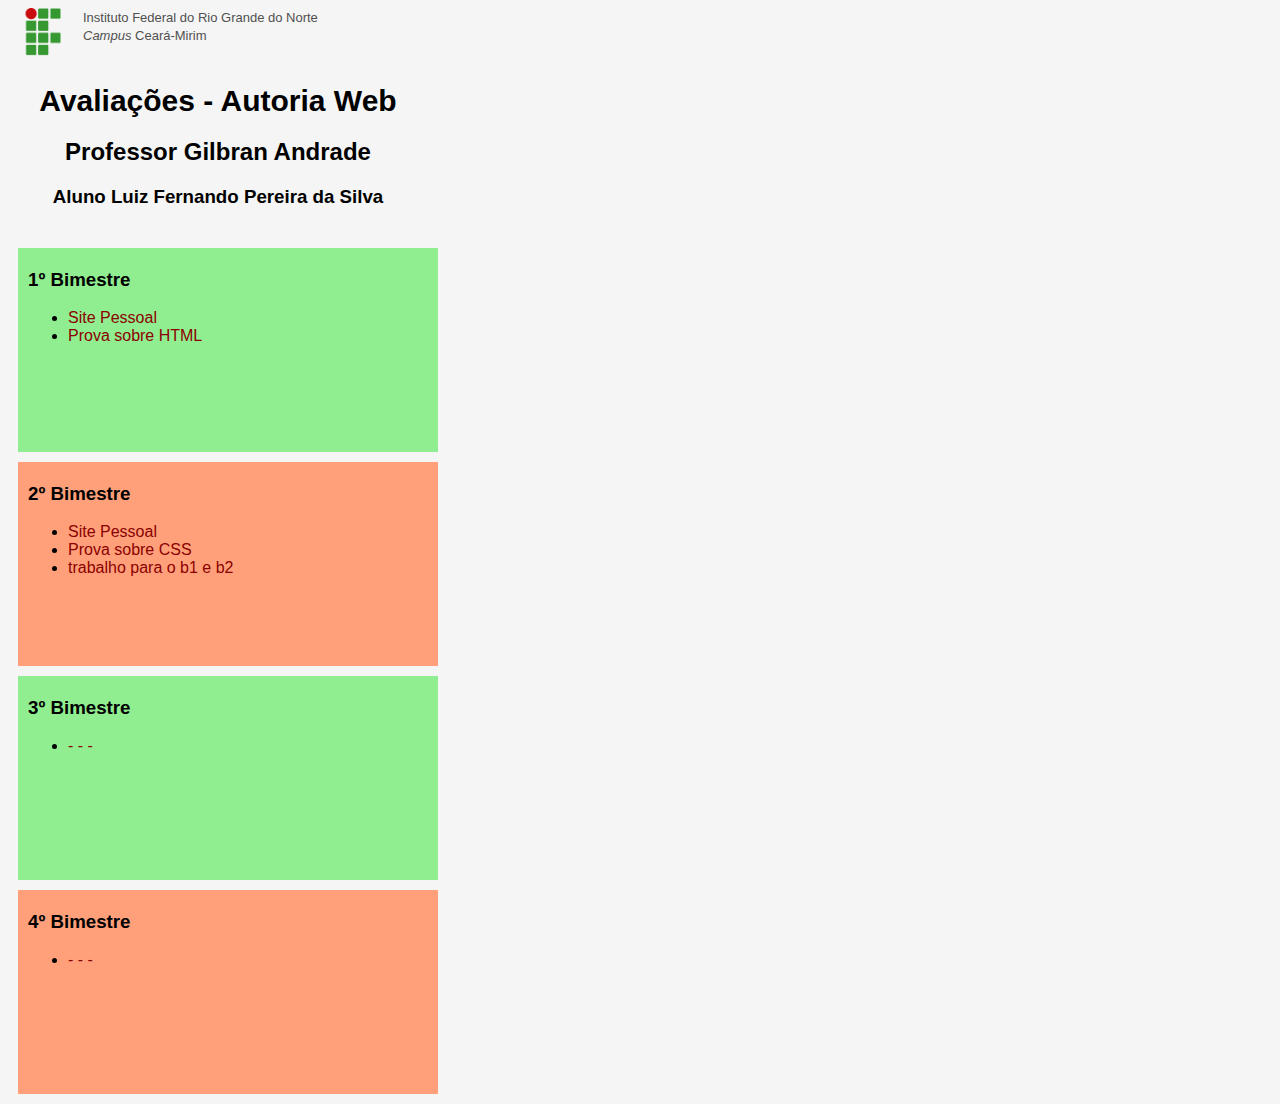
<file: index.html>
<!DOCTYPE html>
<html>
<head>
    <title>Avaliação</title>
    <link rel='stylesheet' href='style.css'>
</head>
<body>
    <div class="topo">
        <img class="logo" src="images/if_small.png">
        <span class="ifrn">Instituto Federal do Rio Grande do Norte</span><br>
        <span class="ifrn"><em>Campus</em> Ceará-Mirim</span>
    </div>
    <div class="titulo">
        <h1>Avaliações - Autoria Web</h1>
        <h2>Professor Gilbran Andrade</h2>
        <h3>Aluno Luiz Fernando Pereira da Silva</h4>
    </div>
    <div class="bimestre bimImpar">
        <h3>1º Bimestre</h3>
        <ul>
            <li><a href="bimestre2/index.html">Site Pessoal</a></li>
            <li><a href="#">Prova sobre HTML</a></li>
        </ul>
    </div>
    <div class="bimestre bimPar">
        <h3>2º Bimestre</h3>
        <ul>
            <li><a href="bimestre2/index.html">Site Pessoal</a></li>
            <li><a href="#">Prova sobre CSS</a></li>
            <li><a href="#">trabalho para o b1 e b2</a></li>
        </ul>
    </div>
    <div class="bimestre bimImpar">
        <h3>3º Bimestre</h3>
        <ul>
            <li><a href="#">- - -</a></li>
        </ul>
    </div>
    <div class="bimestre bimPar">
        <h3>4º Bimestre</h3>
        <ul>
            <li><a href="#">- - -</a></li>
        </ul>
    </div>
</body>
</html>
</file>
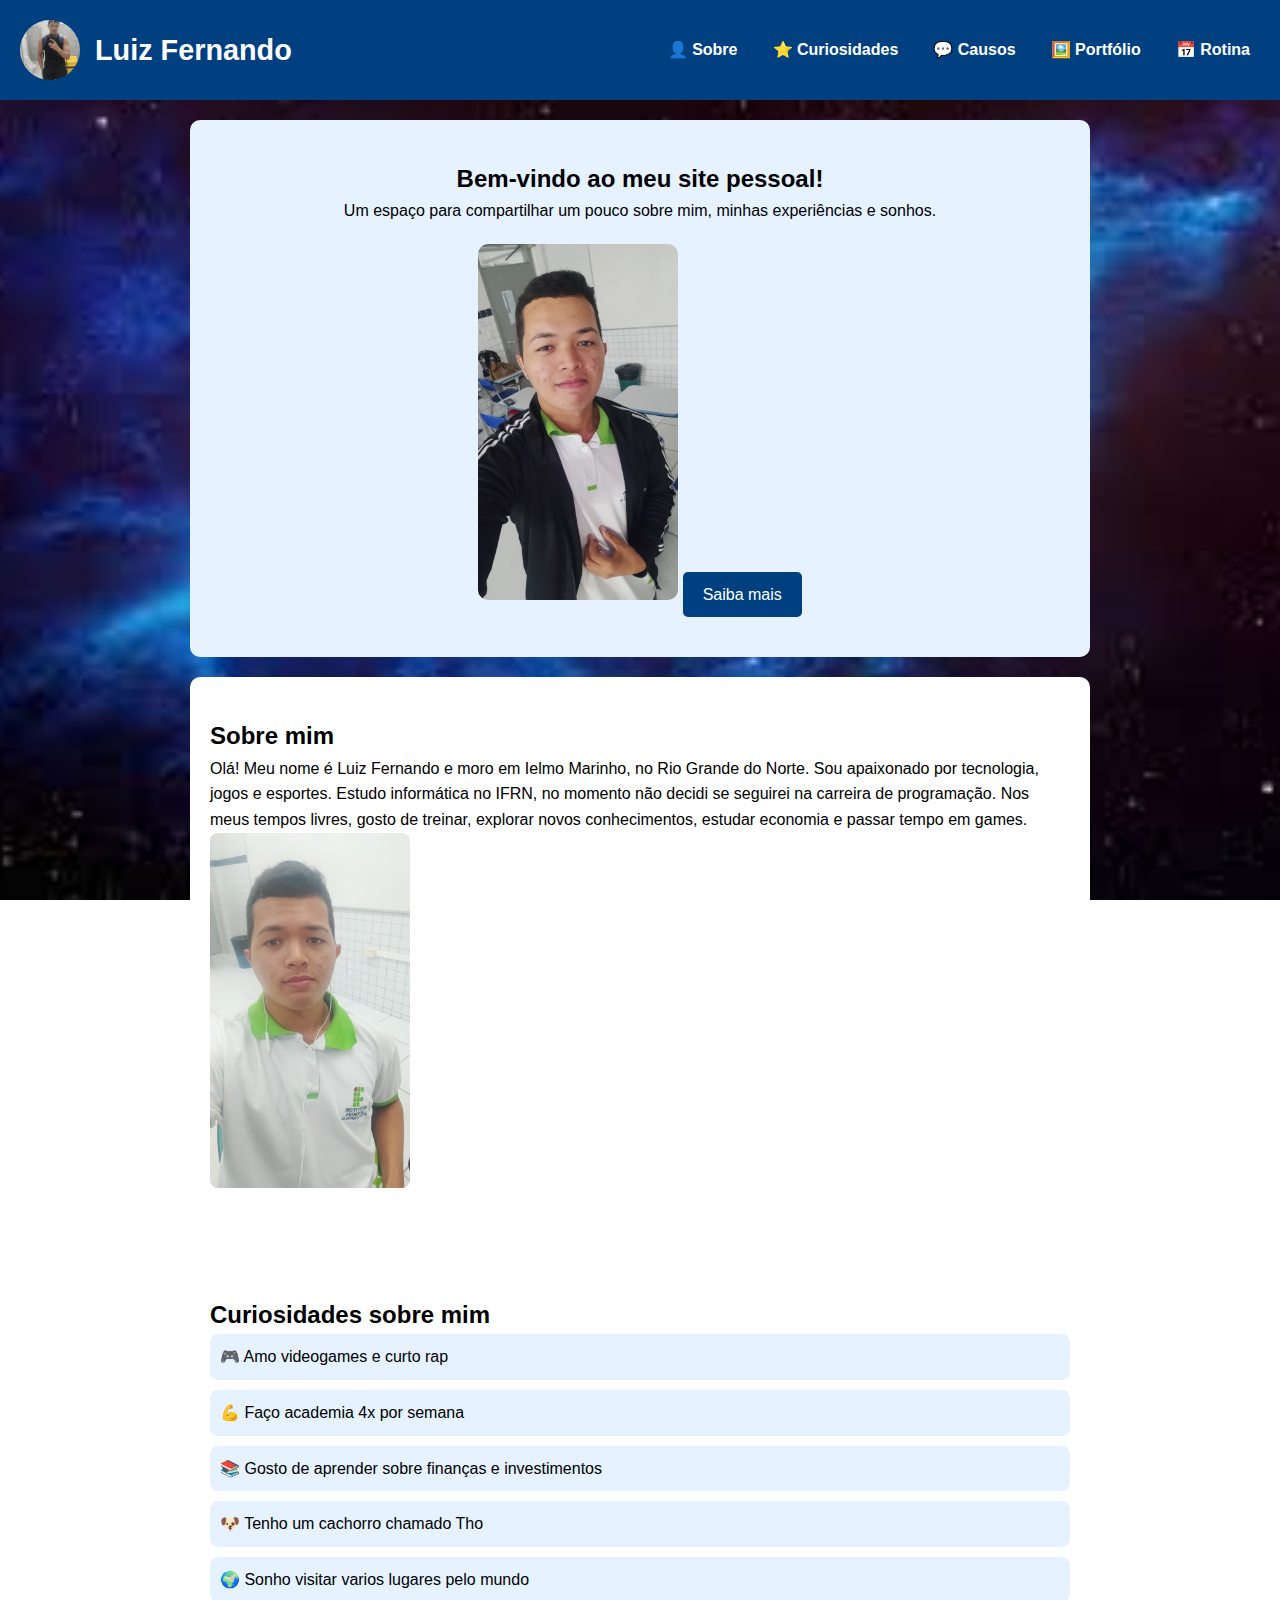
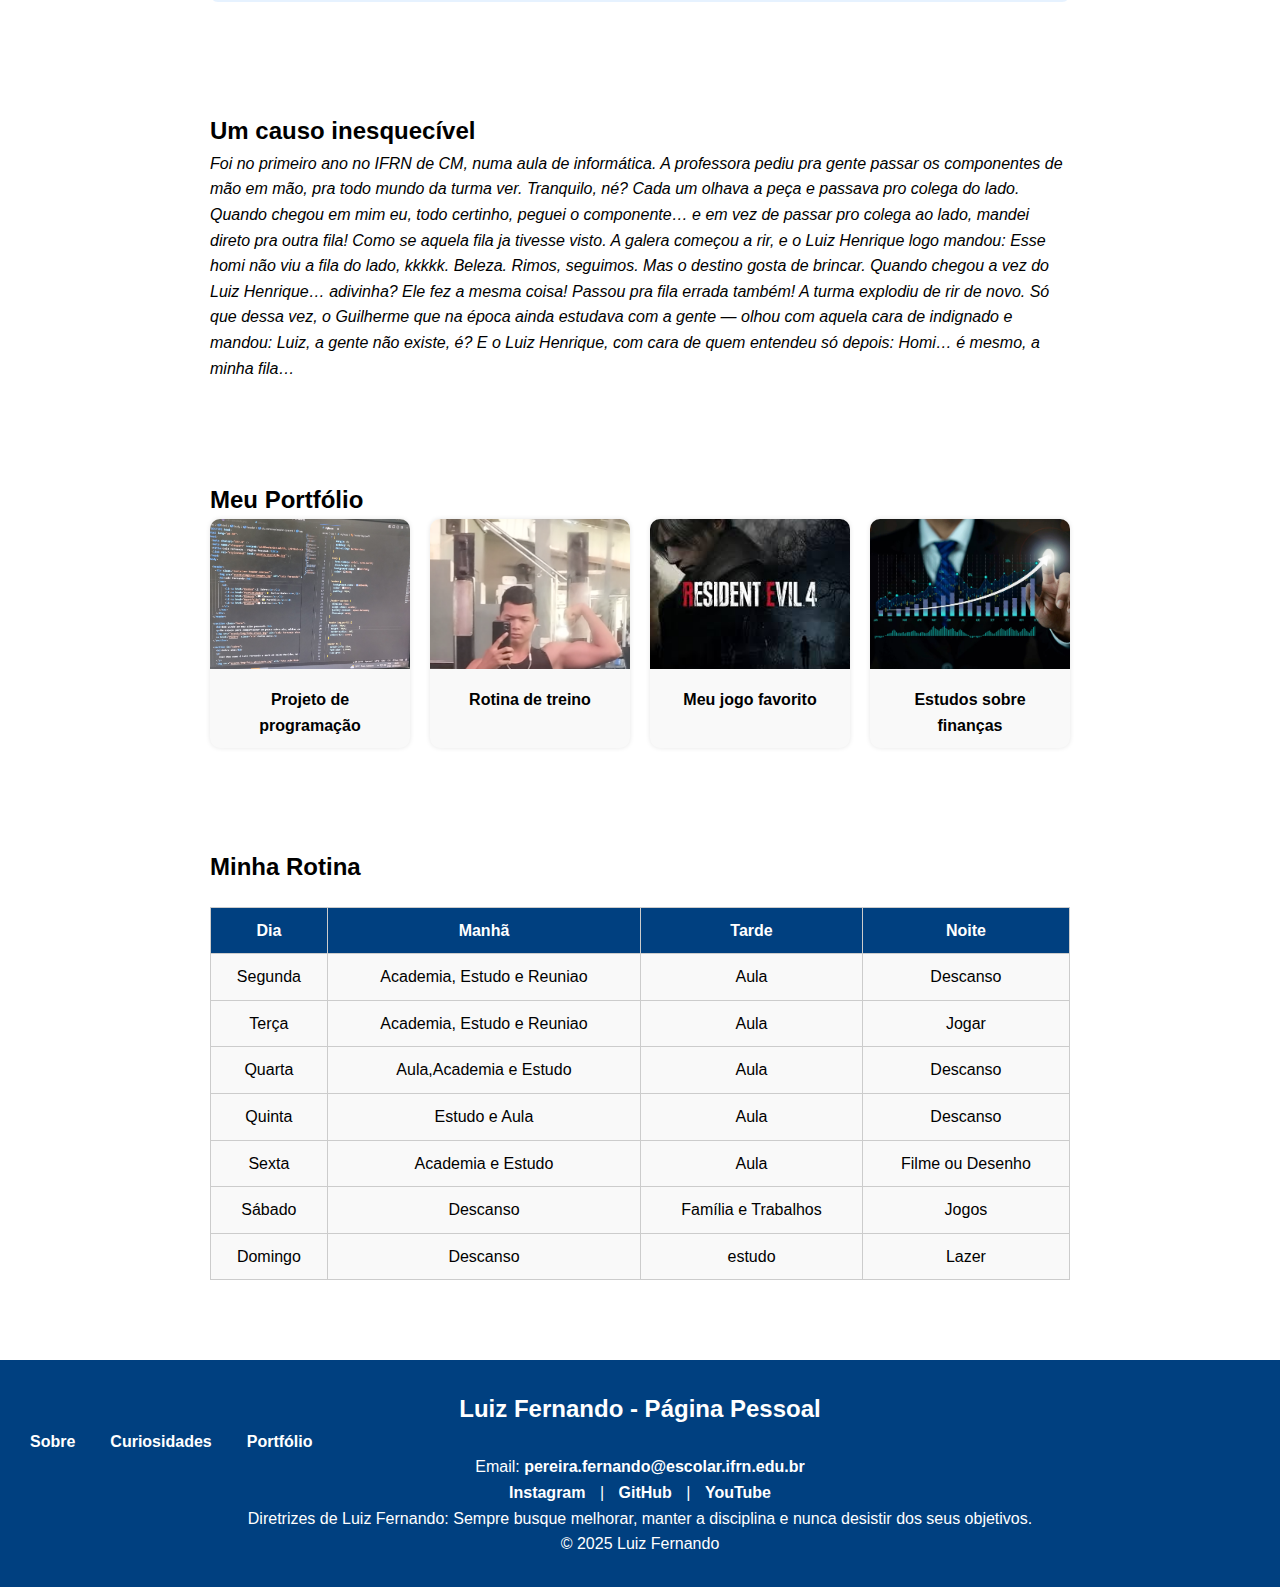
<file: bimestre2/index.html>
<!DOCTYPE html>
<html lang="pt-BR">
<head>
  <meta charset="UTF-8" />
  <meta name="viewport" content="width=device-width, initial-scale=1.0" />
  <title>Luiz Fernando - Página Pessoal</title>
  <link rel="stylesheet" href="assets/css/style.css" />
</head>
<body>

  <header>
    
    <div class="container header-content">
      <img src="assets/img/sua-imagem.jpg" alt="Luiz Fernando" class="perfil" />
      <h1>Luiz Fernando</h1>
      <nav>
        <ul>
          <li><a href="#sobre">👤 Sobre</a></li>
          <li><a href="#curiosidades">⭐ Curiosidades</a></li>
          <li><a href="#causos">💬 Causos</a></li>
          <li><a href="#portfolio">🖼️ Portfólio</a></li>
          <li><a href="#rotina">📅 Rotina</a></li>
        </ul>
      </nav>
    </div>
  </header>

  <section class="hero">
    <h2>Bem-vindo ao meu site pessoal!</h2>
    <p>Um espaço para compartilhar um pouco sobre mim, minhas experiências e sonhos.</p>
    <img src="assets/img/foto-atual.jpg" alt="Luiz Fernando atual" />
    <a href="#sobre" class="cta">Saiba mais</a>
  </section>

  <section id="sobre">
    <h2>Sobre mim</h2>
    <p>
      Olá! Meu nome é Luiz Fernando e moro em Ielmo Marinho, no Rio Grande do Norte. Sou apaixonado por tecnologia, jogos e esportes. Estudo informática no IFRN, no momento não decidi se seguirei na carreira de programação. Nos meus tempos livres, gosto de treinar, explorar novos conhecimentos, estudar economia e passar tempo em games.
    </p>
    <img src="assets/img/foto-atividade.jpg" alt="Foto atividade" />
  </section>

  <section id="curiosidades">
    <h2>Curiosidades sobre mim</h2>
    <ul>
      <li>🎮 Amo videogames e curto  rap</li>
      <li>💪 Faço academia 4x por semana</li>
      <li>📚 Gosto de aprender sobre finanças e investimentos</li>
      <li>🐶 Tenho um cachorro chamado Tho</li>
      <li>🌍 Sonho visitar varios lugares pelo mundo</li>
    </ul>
  </section>

  <section id="causos">
    <h2>Um causo inesquecível</h2>
    <p>
      Foi no primeiro ano no IFRN de CM, numa aula de informática. A professora pediu pra gente passar os componentes de mão em mão, pra todo mundo da turma ver. Tranquilo, né? Cada um olhava a peça e passava pro colega do lado. Quando chegou em mim eu, todo certinho, peguei o componente… e em vez de passar pro colega ao lado, mandei direto pra outra fila! Como se aquela fila ja tivesse visto. A galera começou a rir, e o Luiz Henrique logo mandou: Esse homi não viu a fila do lado, kkkkk. Beleza. Rimos, seguimos. Mas o destino gosta de brincar. Quando chegou a vez do Luiz Henrique… adivinha?
Ele fez a mesma coisa! Passou pra fila errada também! A turma explodiu de rir de novo. Só que dessa vez, o Guilherme que na época ainda estudava com a gente — olhou com aquela cara de indignado e mandou: Luiz, a gente não existe, é?
E o Luiz Henrique, com cara de quem entendeu só depois: Homi… é mesmo, a minha fila…
    </p>
  </section>

  <section id="portfolio">
    <h2>Meu Portfólio</h2>
    <div class="cards">
      <div class="card"><img src="assets/img/programar.jpg" alt="Projeto 1" /><p>Projeto de programação</p></div>
      <div class="card"><img src="assets/img/treino.jpg" alt="Treino" /><p>Rotina de treino</p></div>
      <div class="card"><img src="assets/img/jogo.jpg" alt="Game" /><p>Meu jogo favorito</p></div>
      <div class="card"><img src="assets/img/investimentos.jpg" alt="Finanças" /><p>Estudos sobre finanças</p></div>
    </div>
  </section>

  <section id="rotina">
    <h2>Minha Rotina</h2>
    <table>
      <thead>
        <tr>
          <th>Dia</th>
          <th>Manhã</th>
          <th>Tarde</th>
          <th>Noite</th>
        </tr>
      </thead>
      <tbody>
        <tr>
          <td>Segunda</td>
          <td>Academia, Estudo e Reuniao</td>
          <td>Aula</td>
          <td>Descanso</td>
        </tr>

        <tr>
          <td>Terça</td>
          <td>Academia, Estudo e Reuniao</td>
          <td>Aula</td>
          <td>Jogar</td>
        </tr>

        <tr>
          <td>Quarta</td>
          <td>Aula,Academia e Estudo</td>
          <td>Aula</td>
          <td>Descanso</td>
        </tr>

        <tr>
          <td>Quinta</td>
          <td>Estudo e Aula</td>
          <td>Aula</td>
          <td>Descanso</td>
        </tr>

        <tr>
          <td>Sexta</td>
          <td>Academia e Estudo</td>
          <td>Aula</td>
          <td>Filme ou Desenho</td>
        </tr>

        <tr>
          <td>Sábado</td>
          <td>Descanso</td>
          <td>Família e Trabalhos</td>
          <td>Jogos</td>
        </tr>

        <tr>
          <td>Domingo</td>
          <td>Descanso</td>
          <td>estudo</td>
          <td>Lazer</td>
        </tr>

      </tbody>
    </table>
  </section>

  <footer>
    <h2>Luiz Fernando - Página Pessoal</h2>
    <nav>
      <ul>
        <li><a href="#sobre">Sobre</a></li>
        <li><a href="#curiosidades">Curiosidades</a></li>
        <li><a href="#portfolio">Portfólio</a></li>
      </ul>
    </nav>
    <p>Email: <a href="mailto:pereira.fernando@escolar.ifrn.edu.br">pereira.fernando@escolar.ifrn.edu.br</a></p>
    <div class="redes-sociais">
      <a href="https://www.instagram.com/lf8425857" target="_blank">Instagram</a> |
      <a href="https://github.com/LuizFernando786" target="_blank">GitHub</a> |
      <a href="https://www.youtube.com/@LUIZFERNANDOPEREIRADASILVA-v4b" target="_blank">YouTube</a>
      <div class="container">
        <p>Diretrizes de Luiz Fernando: Sempre busque melhorar, manter a disciplina e nunca desistir dos seus objetivos.</p>
        <p>&copy; 2025 Luiz Fernando</p>
      </div>
    </div>
  </footer>

</body>
</html>
</file>
<file: style.css>
body {
    background-color: whitesmoke;
    font-family:'Lucida Sans', 'Lucida Sans Regular', 'Lucida Grande', 'Lucida Sans Unicode', Geneva, Verdana, sans-serif;
}

.bimestre {
    width: 400px;
    height: 200px;
    margin: 10px;
    padding: 2px 10px;
}

.bimImpar {
    background-color: lightgreen;
}

.bimPar {
    background-color: lightsalmon;
}

.logo {
    width: 40px;
    float: left;
    padding-right: 20px;
    margin-left: 15px;
}

a:link,
a:visited {
    color: darkred;
    text-decoration: none;
}
a:hover {
    color: red;
    text-decoration: underline;
}

.ifrn {
    color: rgb(80, 80, 80);
    font-size: small;
}

.titulo {
    width: 400px;
    margin: 40px 0;
    padding: 0px 10px;
    text-align: center;
}

h1 {
    font-size: 30px;
}

.topo {
    width: 400px;
}
</file>
<file: bimestre2/assets/css/style.css>
* {
    margin: 0;
    padding: 0;
    box-sizing: border-box;
  }
  
  body {
    font-family: Arial, sans-serif;
    line-height: 1.6;
    background-image: url('../img/espaço.jpg');
    background-size: cover;
    background-attachment: fixed;
    background-position: center;
  }
  
  header {
    background-color: #004080;
    color: #fff;
    padding: 20px;
  }
  
  .header-content {
    display: flex;
    align-items: center;
    justify-content: space-between;
    flex-wrap: wrap;
  }
  
  header img.perfil {
    width: 60px;
    height: 60px;
    border-radius: 50%;
    object-fit: cover;
  }
  
  header h1 {
    margin-left: 15px;
    font-size: 1.8rem;
    flex-grow: 1;
  }
  
  nav ul {
    list-style: none;
    display: flex;
    gap: 15px;
  }
  
  nav ul li a {
    color: white;
    text-decoration: none;
    font-weight: bold;
    padding: 6px 10px;
    border-radius: 5px;
  }
  
  nav ul li a:hover {
    background-color: #0066cc;
  }
  
  .hero {
    text-align: center;
    padding: 40px 20px;
    background-color: #e6f2ff;
  }
  
  .hero img {
    width: 200px;
    border-radius: 10px;
    margin-top: 20px;
  }
  
  .cta {
    display: inline-block;
    margin-top: 15px;
    padding: 10px 20px;
    background-color: #004080;
    color: white;
    text-decoration: none;
    border-radius: 5px;
  }
  
  .cta:hover {
    background-color: #0066cc;
  }

  section {
    padding: 40px 20px;
    max-width: 900px;
    margin: auto;
    background-color: #fff;
    margin-top: 20px;
    border-radius: 10px;
  }
  
  #curiosidades ul {
    list-style: none;
    padding-left: 0;
  }
  
  #curiosidades li {
    background-color: #e6f2ff;
    margin-bottom: 10px;
    padding: 10px;
    border-radius: 8px;
  }
  
  #causos p {
    font-style: italic;
  }
  
  .cards {
    display: grid;
    grid-template-columns: repeat(auto-fit, minmax(180px, 1fr));
    gap: 20px;
  }
  
  .card {
    background-color: #f9f9f9;
    border-radius: 10px;
    overflow: hidden;
    box-shadow: 0 0 5px rgba(0,0,0,0.1);
    text-align: center;
  }
  
  .card img {
    width: 100%;
    height: 150px;
    object-fit: cover;
  }
  
  .card p {
    padding: 10px;
    font-weight: bold;
  }
  
  table {
    width: 100%;
    border-collapse: collapse;
    margin-top: 20px;
  }
  
  table, th, td {
    border: 1px solid #ccc;
  }
  
  th {
    background-color: #004080;
    color: white;
    padding: 10px;
  }
  
  td {
    text-align: center;
    padding: 10px;
    background-color: #f9f9f9;
  }
  
  footer {
    background-color: #004080;
    color: white;
    text-align: center;
    padding: 30px 20px;
    margin-top: 40px;
  }
  
  footer a {
    color: white;
    text-decoration: none;
    font-weight: bold;
  }
  
  footer a:hover {
    text-decoration: underline;
  }
  
  .redes-sociais a {
    margin: 0 10px;
    display: inline-block;
  }

  
  #sobre img {
    width: 200px;
    height: auto;
    border-radius: 8px; 
  }
</file>
